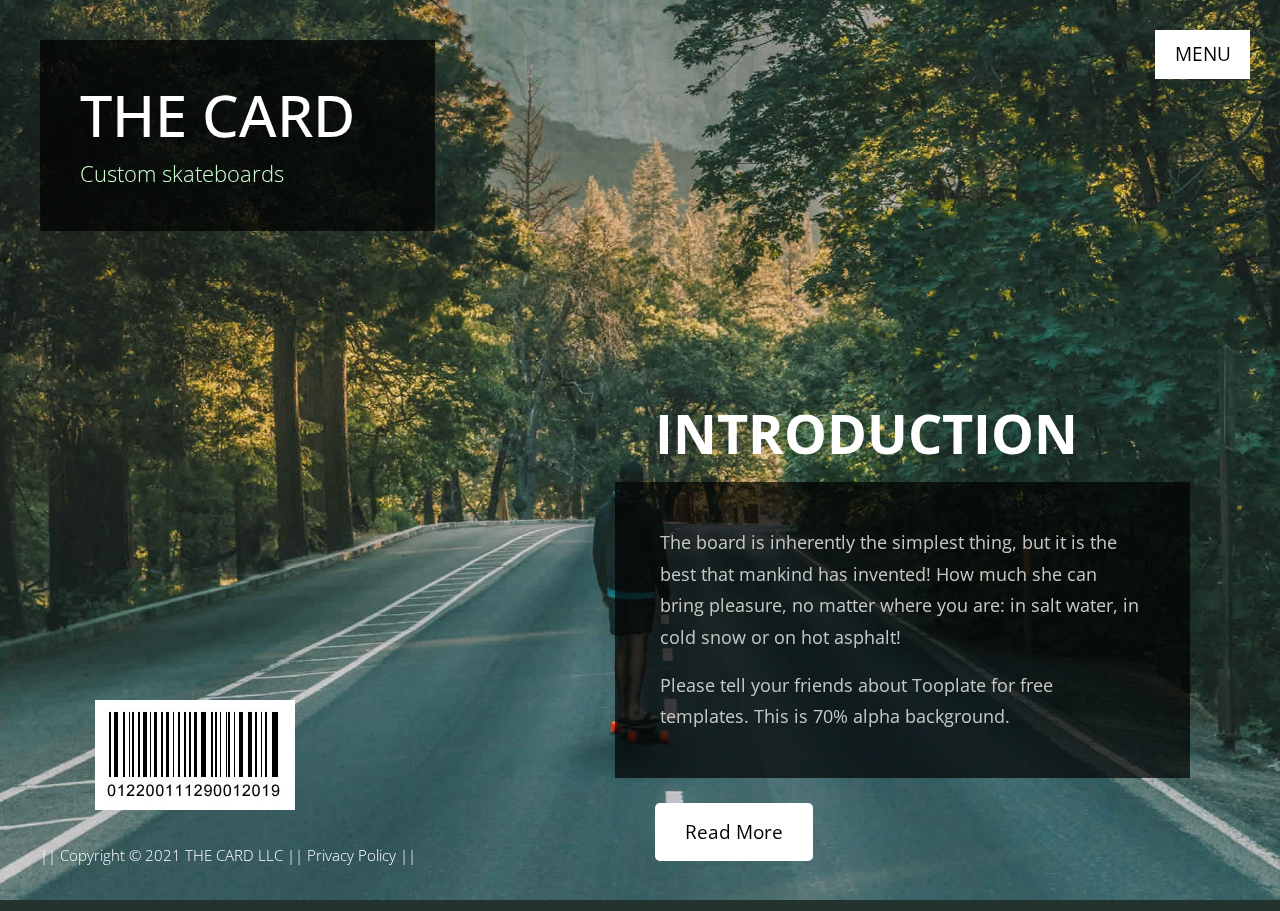
<file: index.html>
<!DOCTYPE html>
<html lang="en">
  <head>
    <meta charset="utf-8" />
    <meta name="viewport" content="width=device-width, initial-scale=1" />

    <title>Custom skateboards </title>
    
    
    <link
      rel="stylesheet"
      href="https://fonts.googleapis.com/css?family=Open+Sans:300,400,600"
    />
    
    <link rel="stylesheet" href="css/bootstrap.min.css" />
    
    <link rel="stylesheet" href="slick/slick.css" />
    <link rel="stylesheet" href="slick/slick-theme.css" />
    <link rel="stylesheet" href="css/magnific-popup.css" />
    <link rel="stylesheet" href="css/tooplate-style.css" />
    
  </head>

  <body>
    
    <div id="loader-wrapper">
      <div id="loader"></div>
      <div class="loader-section section-left"></div>
      <div class="loader-section section-right"></div>
    </div>

    <div class="tm-main-container">
      <div class="tm-top-container">
        
        <nav id="tmNav" class="tm-nav">
          <a class="tm-navbar-menu" href="#">Menu</a>
          <ul class="tm-nav-links">
            <li class="tm-nav-item active">
              <a href="#" data-linkid="0" data-align="right" class="tm-nav-link">Intro</a>
            </li>
            <li class="tm-nav-item">
              <a href="#" data-linkid="1" data-align="right" class="tm-nav-link">About</a>
            </li>
            <li class="tm-nav-item">
              <a
                href="#"
                data-linkid="2"
                data-align="middle"
                class="tm-nav-link">Work</a>
            </li>
            <li class="tm-nav-item">
              <a href="#" data-linkid="3" data-align="left" class="tm-nav-link">Contact</a>
            </li>
            <li class="tm-nav-item">
              <a
                rel="nofollow" href="https://fb.com/tooplate"
                class="tm-nav-link external">External</a>
            </li>
          </ul>
        </nav>

        
        <header class="tm-site-header-box tm-bg-dark">
          <h1 class="tm-site-title">The Card</h1>
          <p class="mb-0 tm-site-subtitle">Custom skateboards</p>
        </header>
      </div>
      
<script src="https://code.jquery.com/jquery-3.4.1.js"></script>
<script src="[data-uri]"></script>
      <div class="container-fluid">
        <div class="row">
          <div class="col-md-12">
            
            <div class="tm-content">
              
              <section class="tm-section tm-section-0">
                <h2 class="tm-section-title mb-3 font-weight-bold">
                  Introduction
                </h2>
                <div class="tm-textbox tm-bg-dark">
                  <p>
                    The board is inherently the simplest thing, but it is the best that mankind has invented!
How much she can bring pleasure, no matter where you are: in salt water, in cold snow or on hot asphalt!
                  </p>
                  <p class="mb-0">
                    Please tell your friends about Tooplate for free templates. This is 70% alpha background.
                  </p>
                </div>
                <a href="#" id="tm_about_link" data-linkid="1" class="tm-link">Read More</a>
              </section>

              
              <section class="tm-section tm-section-1">
                <div class="tm-textbox tm-textbox-2 tm-bg-dark">
                  <h2 class="tm-text-blue mb-4">About Me</h2>
                  <p class="mb-4">
                    You are allowed to modify and use this HTML template for
                    your personal or business websites.
                  </p>
                  <p class="mb-4">
                    You are NOT allowed to re-distribute this template file on
                    your site for any reason. Thank you.
                  </p>
                  <a
                    href="#"
                    id="tm_work_link"
                    data-linkid="2"
                    class="tm-link m-0"
                    >Next</a
                  >
                </div>
              </section>

              
              <section class="tm-section tm-section-2 mx-auto">
                <div class="grid tm-gallery">
                  <figure class="effect-goliath tm-gallery-item">
                    <img src="img/01.jpg" alt="Image 1" class="" />
                    <figcaption>
                      <h2>
                        Thoughtful
                        <span>Goliath</span>
                      </h2>
                      <p>When Goliath comes out, you should run.</p>
                      <a href="img/01.jpg">View more</a>
                    </figcaption>
                  </figure>
                  <figure class="effect-goliath tm-gallery-item">
                    <img src="img/02.jpg" alt="Pretty Girl" class="" />
                    <figcaption>
                      <h2>
                        Pretty Girl
                        <span>Picture</span>
                      </h2>
                      <p>Vivamus feugiat, neque sed.</p>
                      <a href="img/02.jpg">View more</a>
                    </figcaption>
                  </figure>
                  <figure class="effect-goliath tm-gallery-item">
                    <img src="img/03.jpg" alt="Red Flowers" class="" />
                    <figcaption>
                      <h2>
                        A bunch of
                        <span>Red Flower</span>
                      </h2>
                      <p>Integer pellentesque nisi iaculis sapien.</p>
                      <a href="img/03.jpg">View more</a>
                    </figcaption>
                  </figure>
                  <figure class="effect-goliath tm-gallery-item">
                    <img src="img/04.jpg" alt="Stairs" class="" />
                    <figcaption>
                      <h2>
                        Thoughtful
                        <span>Goliath</span>
                      </h2>
                      <p>When Goliath comes out, you should run.</p>
                      <a href="img/04.jpg">View more</a>
                    </figcaption>
                  </figure>
                  <figure class="effect-goliath tm-gallery-item">
                    <img src="img/05.jpg" alt="Image 5" class="" />
                    <figcaption>
                      <h2>
                        Thoughtful
                        <span>Goliath</span>
                      </h2>
                      <p>When Goliath comes out, you should run.</p>
                      <a href="img/05.jpg">View more</a>
                    </figcaption>
                  </figure>
                  <figure class="effect-goliath tm-gallery-item">
                    <img src="img/06.jpg" alt="Image 6" class="" />
                    <figcaption>
                      <h2>
                        Thoughtful
                        <span>Goliath</span>
                      </h2>
                      <p>When Goliath comes out, you should run.</p>
                      <a href="img/06.jpg">View more</a>
                    </figcaption>
                  </figure>
                  <figure class="effect-goliath tm-gallery-item">
                    <img src="img/07.jpg" alt="Image 7" class="" />
                    <figcaption>
                      <h2>
                        Thoughtful
                        <span>Goliath</span>
                      </h2>
                      <p>When Goliath comes out, you should run.</p>
                      <a href="img/07.jpg">View more</a>
                    </figcaption>
                  </figure>
                  <figure class="effect-goliath tm-gallery-item">
                    <img src="img/08.jpg" alt="Image 8" class="" />
                    <figcaption>
                      <h2>
                        Thoughtful
                        <span>Goliath</span>
                      </h2>
                      <p>When Goliath comes out, you should run.</p>
                      <a href="img/08.jpg">View more</a>
                    </figcaption>
                  </figure>
                  <figure class="effect-goliath tm-gallery-item">
                    <img src="img/09.jpg" alt="Image 9" class="" />
                    <figcaption>
                      <h2>
                        Thoughtful
                        <span>Goliath</span>
                      </h2>
                      <p>When Goliath comes out, you should run.</p>
                      <a href="img/09.jpg">View more</a>
                    </figcaption>
                  </figure>
                  <figure class="effect-goliath tm-gallery-item">
                    <img src="img/10.jpg" alt="Image 10" class="" />
                    <figcaption>
                      <h2>
                        Thoughtful
                        <span>Goliath</span>
                      </h2>
                      <p>When Goliath comes out, you should run.</p>
                      <a href="img/10.jpg">View more</a>
                    </figcaption>
                  </figure>
                  <figure class="effect-goliath tm-gallery-item">
                    <img src="img/11.jpg" alt="Image 11" class="" />
                    <figcaption>
                      <h2>
                        Thoughtful
                        <span>Goliath</span>
                      </h2>
                      <p>When Goliath comes out, you should run.</p>
                      <a href="img/11.jpg">View more</a>
                    </figcaption>
                  </figure>
                  <figure class="effect-goliath tm-gallery-item">
                    <img src="img/12.jpg" alt="Image 12" class="" />
                    <figcaption>
                      <h2>
                        Thoughtful
                        <span>Goliath</span>
                      </h2>
                      <p>When Goliath comes out, you should run.</p>
                      <a href="img/12.jpg">View more</a>
                    </figcaption>
                  </figure>
                </div>
              </section>

              
              <section class="tm-section tm-section-3 tm-section-left">
                <form action="" class="tm-contact-form" method="post">
                  <div class="form-group mb-4">
                    <input
                      type="text"
                      id="contact_name"
                      name="contact_name"
                      class="form-control"
                      placeholder="Name"
                      required
                    />
                  </div>
                  <div class="form-group mb-4">
                    <input
                      type="email"
                      id="contact_email"
                      name="contact_email"
                      class="form-control"
                      placeholder="Email"
                      required
                    />
                  </div>
                  <div class="form-group mb-4">
                    <textarea
                      rows="4"
                      id="contact_message"
                      name="contact_message"
                      class="form-control"
                      placeholder="Message"
                      required
                    ></textarea>
                  </div>
                  <div class="form-group mb-0">
                    <button type="submit" class="btn tm-send-btn tm-fl-right">
                      Send
                    </button>
                  </div>
                </form>
              </section>
            </div>
          </div>
        </div>
      </div>

      <div class="tm-bottom-container">
        
        <div class="tm-barcode-box">
          <img src="img/bar-code.jpg" alt="Bar code" />
        </div>

        
        <footer>
          || Copyright &copy; 2021 THE CARD LLC || 
                  
        	<a href="policy.html" >Privacy Policy</a> || 
        
        </footer>
      </div>
    </div>

    <script src="js/jquery-1.11.0.min.js"></script>
    <script src="js/background.cycle.js"></script>
    <script src="slick/slick.min.js"></script>
    <script src="js/jquery.magnific-popup.min.js"></script>
    <script>
      let slickInitDone = false;
      let previousImageId = 0,
        currentImageId = 0;
      let pageAlign = "right";
      let bgCycle;
      let links;
      let eachNavLink;

      window.onload = function() {
        $("body").addClass("loaded");
      };

      function navLinkClick(e) {
        if ($(e.target).hasClass("external")) {
          return;
        }

        e.preventDefault();

        if ($(e.target).data("align")) {
          pageAlign = $(e.target).data("align");
        }

        // Change bg image
        previousImageId = currentImageId;
        currentImageId = $(e.target).data("linkid");
        bgCycle.cycleToNextImage(previousImageId, currentImageId);

        // Change menu item highlight
        $(`.tm-nav-item:eq(${previousImageId})`).removeClass("active");
        $(`.tm-nav-item:eq(${currentImageId})`).addClass("active");

        // Change page content
        $(`.tm-section-${previousImageId}`).fadeOut(function(e) {
          $(`.tm-section-${currentImageId}`).fadeIn();
          // Gallery
          if (currentImageId === 2) {
            setupSlider();
          }
        });

        adjustFooter();
      }

      $(document).ready(function() {
        // Set first page
        $(".tm-section").fadeOut(0);
        $(".tm-section-0").fadeIn();

        // Set Background images
        // https://www.jqueryscript.net/slideshow/Simple-jQuery-Background-Image-Slideshow-with-Fade-Transitions-Background-Cycle.html
        bgCycle = $("body").backgroundCycle({
          imageUrls: [
            "img/photo-02.jpg",
            "img/photo-03.jpg",
            "img/photo-04.jpg",
            "img/photo-05.jpg"
          ],
          fadeSpeed: 2000,
          duration: -1,
          backgroundSize: SCALING_MODE_COVER
        });

        eachNavLink = $(".tm-nav-link");
        links = $(".tm-nav-links");

        // "Menu" open/close
        if (links.hasClass("open")) {
          links.fadeIn(0);
        } else {
          links.fadeOut(0);
        }

        $("#tm_about_link").on("click", navLinkClick);
        $("#tm_work_link").on("click", navLinkClick);

        // Each menu item click
        eachNavLink.on("click", navLinkClick);

        $(".tm-navbar-menu").click(function(e) {
          if (links.hasClass("open")) {
            links.fadeOut();
          } else {
            links.fadeIn();
          }

          links.toggleClass("open");
        });

        // window resize
        $(window).resize(function() {
          // If current page is Gallery page, set it up
          if (currentImageId === 2) {
            setupSlider();
          }

          // Adjust footer
          adjustFooter();
        });

        adjustFooter();
      }); // DOM is ready

      function adjustFooter() {
        const windowHeight = $(window).height();
        const topHeight = $(".tm-top-container").height();
        const middleHeight = $(".tm-content").height();
        let contentHeight = topHeight + middleHeight;

        if (pageAlign === "left") {
          contentHeight += $(".tm-bottom-container").height();
        }

        if (contentHeight > windowHeight) {
          $(".tm-bottom-container").addClass("tm-static");
        } else {
          $(".tm-bottom-container").removeClass("tm-static");
        }
      }

      function setupSlider() {
        let slidesToShow = 4;
        let slidesToScroll = 2;
        let windowWidth = $(window).width();

        if (windowWidth < 480) {
          slidesToShow = 1;
          slidesToScroll = 1;
        } else if (windowWidth < 768) {
          slidesToShow = 2;
          slidesToScroll = 1;
        } else if (windowWidth < 992) {
          slidesToShow = 3;
          slidesToScroll = 2;
        }

        if (slickInitDone) {
          $(".tm-gallery").slick("unslick");
        }

        slickInitDone = true;

        $(".tm-gallery").slick({
          dots: true,
          customPaging: function(slider, i) {
            var thumb = $(slider.$slides[i]).data();
            return `<a>${i + 1}</a>`;
          },
          infinite: true,
          prevArrow: false,
          nextArrow: false,
          slidesToShow: slidesToShow,
          slidesToScroll: slidesToScroll
        });

        // Open big image when a gallery image is clicked.
        $(".slick-list").magnificPopup({
          delegate: "a",
          type: "image",
          gallery: {
            enabled: true
          }
        });
      }
    </script>
  </body>
</html>
</file>
<file: css/tooplate-style.css>
* {
  margin: 0;
  padding: 0;
}

body {
  font-family: "Open Sans", Helvetica, Arial, sans-serif;
  font-size: 19px;
  color: #ffffff;
  overflow-x: hidden;
  background: #25332e;
}

a {
  transition: all 0.2s;
}

footer a:link, footer a:visited {
	color: #FFF;
}
.tm-text-blue {
  color: #00ccfc;
}

.tm-main-container {
  position: relative;
  height: 100%;
}

.tm-top-container {
  display: flex;
  flex-direction: row-reverse;
  align-items: flex-start;
  justify-content: space-between;
}

.tm-navbar-menu {
  display: block;
  color: black;
  background: white;
  padding: 10px 20px;
  margin-bottom: 18px;
  width: 95px;
  margin-right: 0;
  margin-left: auto;
  text-align: center;
}

.tm-navbar-menu:hover {
  color: #950000;
  text-decoration: none;
}

.tm-nav {
  margin: 30px;
  text-transform: uppercase;
}

.tm-nav-links {
  list-style: none;
}

.tm-nav-link:link,
.tm-nav-link:visited {
  color: black;
  background-color: white;
  padding: 10px 40px;
  display: block;
  margin-bottom: 6px;
  text-align: center;
}

.tm-nav-item.active .tm-nav-link,
.tm-nav-link:hover,
.tm-nav-link:focus {
  text-decoration: none;
  color: #950000;
}

.tm-bg-dark {
  background: rgba(0, 0, 0, 0.7);
}

.tm-site-header-box {
  display: inline-block;
  padding: 40px 80px 40px 40px;
  margin: 40px 40px 100px;
}

.tm-site-title {
  font-size: 3.6rem;
  text-transform: uppercase;
}

.tm-site-subtitle {
  color: #cdffd0;
  font-size: 1.4rem;
  font-weight: 300;
}

.tm-content {
  padding-bottom: 50px;
  display: flex;
  justify-content: flex-end;
  width: 100%;
}

.tm-section {
  margin-right: 75px;
  max-width: 100%;
}

.tm-section-title {
  font-size: 3.4rem;
  margin-left: 40px;
  text-transform: uppercase;
}

.tm-textbox {
  padding: 45px;
  font-size: 1.1rem;
  color: #c5c7c6;
  line-height: 1.8;
}

.tm-textbox-2 {
  padding: 60px 40px 60px;
}

.tm-section-0 {
  margin-top: 70px;
  max-width: 575px;
}
.tm-section-1 {
  margin-top: 70px;
  max-width: 420px;
}

.tm-link:link,
.tm-link:visited {
  background-color: white;
  padding: 15px 30px;
  color: black;
  border-radius: 5px;
  display: inline-block;
  margin-left: 40px;
  margin-top: 25px;
}

.tm-link:focus,
.tm-link:hover {
  text-decoration: none;
  color: #950000;
}

.tm-bottom-container {
  position: absolute;
  bottom: 0;
  left: 0;
}

.tm-bottom-container.non-sticky {
  position: static;
}

.tm-barcode-box {
  margin-bottom: 30px;
  margin-left: 95px;
}

footer {
  font-weight: 300;
  margin-bottom: 30px;
  margin-left: 40px;
  font-size: 0.95rem;
  margin-right: 40px;
  line-height: 2;
}

/* Image Gallery */
.tm-gallery {
  max-width: 860px;
  margin: 0 auto;
}

.tm-gallery-item {
  margin: 0 10px;
}

.slick-dots {
  bottom: 5px;
}

.slick-dots li {
  background-color: white;
  width: 40px;
  height: 40px;
  margin: 5px 3px;
  transition: all 0.2s;
}

.slick-dots li:hover,
.slick-dots li.slick-active {
  background-color: #a20015;
}

.slick-dots li:hover a:not([href]):not([tabindex]),
.slick-dots li.slick-active a:not([href]):not([tabindex]) {
  color: white;
}

.slick-dots li a:not([href]):not([tabindex]) {
  color: black;
  display: block;
  margin-top: 5px;
}

/* Image Hover effect */
.grid {
  position: relative;
  clear: both;
  margin: 0 auto;
  padding: 1em 0 4em;
  max-width: 880px;
  width: 100%;
  list-style: none;
  text-align: center;
}

/* Common style */
.grid figure {
  position: relative;
  float: left;
  overflow: hidden;
  max-width: 200px;
  height: auto;
  background: #3085a3;
  text-align: center;
  cursor: pointer;
}

.grid figure img {
  position: relative;
  display: block;
  min-height: 100%;
  max-width: 100%;
  opacity: 0.8;
}

.grid figure figcaption {
  padding: 2em;
  color: #fff;
  text-transform: uppercase;
  font-size: 1.25em;
  -webkit-backface-visibility: hidden;
  backface-visibility: hidden;
}

.grid figure figcaption::before,
.grid figure figcaption::after {
  pointer-events: none;
}

.grid figure figcaption,
.grid figure figcaption > a {
  position: absolute;
  top: 0;
  left: 0;
  width: 100%;
  height: 100%;
}

/* Anchor will cover the whole item by default */
/* For some effects it will show as a button */
.grid figure figcaption > a {
  z-index: 1000;
  text-indent: 200%;
  white-space: nowrap;
  font-size: 0;
  opacity: 0;
}

.grid figure h2 {
  word-spacing: -0.15em;
  font-weight: 300;
}

.grid figure h2 span {
  font-weight: 800;
}

.grid figure h2,
.grid figure p {
  margin: 0;
}

.grid figure p {
  letter-spacing: 1px;
  font-size: 68.5%;
}

/*-----------------*/
/***** Goliath *****/
/*-----------------*/

figure.effect-goliath {
  background: #df4e4e;
}

figure.effect-goliath img,
figure.effect-goliath h2 {
  -webkit-transition: -webkit-transform 0.35s;
  transition: transform 0.35s;
}

figure.effect-goliath img {
  -webkit-backface-visibility: hidden;
  backface-visibility: hidden;
}

figure.effect-goliath h2 {
  font-size: 1.3rem;
}
figure.effect-goliath h2,
figure.effect-goliath p {
  position: absolute;
  bottom: 0;
  left: 0;
  padding: 30px;
}

figure.effect-goliath p {
  text-transform: none;
  font-size: 1rem;
  padding: 15px 10px;
  opacity: 0;
  -webkit-transition: opacity 0.35s, -webkit-transform 0.35s;
  transition: opacity 0.35s, transform 0.35s;
  -webkit-transform: translate3d(0, 50px, 0);
  transform: translate3d(0, 50px, 0);
}

figure.effect-goliath:hover img {
  -webkit-transform: translate3d(0, -80px, 0);
  transform: translate3d(0, -80px, 0);
}

figure.effect-goliath:hover h2 {
  -webkit-transform: translate3d(0, -100px, 0);
  transform: translate3d(0, -100px, 0);
}

figure.effect-goliath:hover p {
  opacity: 1;
  -webkit-transform: translate3d(0, 0, 0);
  transform: translate3d(0, 0, 0);
}

/* Contact */
.tm-section-3 {
  width: 100%;
  max-width: 400px;
  margin-left: 40px;
  margin-right: auto;
  margin-top: -50px;
}

.tm-contact-form {
  background-color: rgba(255, 255, 255, 0.7);
  padding: 60px;
}

.form-control {
  border-radius: 0;
  border: none;
  border-bottom: 1px solid black;
  background-color: transparent;
  color: black;
  padding: 10px 0;
}

.form-control:focus {
  box-shadow: none;
  background-color: transparent;
  border-color: #950000;
}

.form-control::placeholder {
  /* Chrome, Firefox, Opera, Safari 10.1+ */
  color: black;
  opacity: 1; /* Firefox */
}

.form-control:-ms-input-placeholder {
  /* Internet Explorer 10-11 */
  color: black;
}

.form-control::-ms-input-placeholder {
  /* Microsoft Edge */
  color: black;
}

.tm-fl-right {
  float: right;
}

.tm-send-btn {
  border-radius: 0;
  background-color: transparent;
  border: none;
  border-top: 1px solid transparent;
  border-bottom: 1px solid black;
  transition: all 0.2s;
}

.tm-send-btn:hover {
  border-top: 1px solid black;
}

.btn:focus {
  box-shadow: none;
}

.tm-footer-link:link,
.tm-footer-link:visited {
  color: white;
}

.tm-footer-link:focus,
.tm-footer-link:hover {
  color: #cdffd0;
  text-decoration: none;
}

/* Loader */
#loader-wrapper {
  position: fixed;
  top: 0;
  left: 0;
  width: 100%;
  height: 100%;
  z-index: 2000;
}
#loader {
  display: block;
  position: relative;
  left: 50%;
  top: 50%;
  width: 150px;
  height: 150px;
  margin: -75px 0 0 -75px;
  border-radius: 50%;
  border: 3px solid transparent;
  border-top-color: #3498db;

  -webkit-animation: spin 2s linear infinite; /* Chrome, Opera 15+, Safari 5+ */
  animation: spin 2s linear infinite; /* Chrome, Firefox 16+, IE 10+, Opera */

  z-index: 10001;
}

#loader:before {
  content: "";
  position: absolute;
  top: 5px;
  left: 5px;
  right: 5px;
  bottom: 5px;
  border-radius: 50%;
  border: 3px solid transparent;
  border-top-color: #e74c3c;

  -webkit-animation: spin 3s linear infinite; /* Chrome, Opera 15+, Safari 5+ */
  animation: spin 3s linear infinite; /* Chrome, Firefox 16+, IE 10+, Opera */
}

#loader:after {
  content: "";
  position: absolute;
  top: 15px;
  left: 15px;
  right: 15px;
  bottom: 15px;
  border-radius: 50%;
  border: 3px solid transparent;
  border-top-color: #f9c922;

  -webkit-animation: spin 1.5s linear infinite; /* Chrome, Opera 15+, Safari 5+ */
  animation: spin 1.5s linear infinite; /* Chrome, Firefox 16+, IE 10+, Opera */
}

@-webkit-keyframes spin {
  0% {
    -webkit-transform: rotate(0deg); /* Chrome, Opera 15+, Safari 3.1+ */
    -ms-transform: rotate(0deg); /* IE 9 */
    transform: rotate(0deg); /* Firefox 16+, IE 10+, Opera */
  }
  100% {
    -webkit-transform: rotate(360deg); /* Chrome, Opera 15+, Safari 3.1+ */
    -ms-transform: rotate(360deg); /* IE 9 */
    transform: rotate(360deg); /* Firefox 16+, IE 10+, Opera */
  }
}
@keyframes spin {
  0% {
    -webkit-transform: rotate(0deg); /* Chrome, Opera 15+, Safari 3.1+ */
    -ms-transform: rotate(0deg); /* IE 9 */
    transform: rotate(0deg); /* Firefox 16+, IE 10+, Opera */
  }
  100% {
    -webkit-transform: rotate(360deg); /* Chrome, Opera 15+, Safari 3.1+ */
    -ms-transform: rotate(360deg); /* IE 9 */
    transform: rotate(360deg); /* Firefox 16+, IE 10+, Opera */
  }
}

#loader-wrapper .loader-section {
  position: fixed;
  top: 0;
  width: 51%;
  height: 100%;
  background: #222222;
  z-index: 1000;
  -webkit-transform: translateX(0); /* Chrome, Opera 15+, Safari 3.1+ */
  -ms-transform: translateX(0); /* IE 9 */
  transform: translateX(0); /* Firefox 16+, IE 10+, Opera */
}

#loader-wrapper .loader-section.section-left {
  left: 0;
}

#loader-wrapper .loader-section.section-right {
  right: 0;
}

/* Loaded */
.loaded #loader-wrapper .loader-section.section-left {
  -webkit-transform: translateX(-100%); /* Chrome, Opera 15+, Safari 3.1+ */
  -ms-transform: translateX(-100%); /* IE 9 */
  transform: translateX(-100%); /* Firefox 16+, IE 10+, Opera */

  -webkit-transition: all 0.7s 0.3s cubic-bezier(0.645, 0.045, 0.355, 1);
  transition: all 0.7s 0.3s cubic-bezier(0.645, 0.045, 0.355, 1);
}

.loaded #loader-wrapper .loader-section.section-right {
  -webkit-transform: translateX(100%); /* Chrome, Opera 15+, Safari 3.1+ */
  -ms-transform: translateX(100%); /* IE 9 */
  transform: translateX(100%); /* Firefox 16+, IE 10+, Opera */

  -webkit-transition: all 0.7s 0.3s cubic-bezier(0.645, 0.045, 0.355, 1);
  transition: all 0.7s 0.3s cubic-bezier(0.645, 0.045, 0.355, 1);
}

.loaded #loader {
  opacity: 0;
  -webkit-transition: all 0.3s ease-out;
  transition: all 0.3s ease-out;
}
.loaded #loader-wrapper {
  visibility: hidden;

  -webkit-transform: translateY(-100%); /* Chrome, Opera 15+, Safari 3.1+ */
  -ms-transform: translateY(-100%); /* IE 9 */
  transform: translateY(-100%); /* Firefox 16+, IE 10+, Opera */

  -webkit-transition: all 0.3s 1s ease-out;
  transition: all 0.3s 1s ease-out;
}

/* JavaScript Turned Off */
.no-js #loader-wrapper {
  display: none;
}

@media (max-width: 991px) {
  .tm-bottom-container {
    position: static;
  }

  .grid {
    max-width: 640px;
  }
}

@media (max-width: 767px) {
  .tm-site-title {
    font-size: 3rem;
  }
  .tm-top-container {
    flex-direction: column-reverse;
  }

  .tm-site-header-box {
    margin-bottom: 0;
  }

  .tm-nav {
    align-self: flex-end;
    margin-right: 40px;
  }

  .tm-section {
    margin: 0 auto;
    padding-left: 15px;
    padding-right: 15px;
    width: 100%;
  }

  .tm-section-title {
    margin-left: 0;
    font-size: 3rem;
  }

  .grid {
    max-width: 420px;
  }

  .slick-dots {
    bottom: -35px;
  }
}

@media (max-width: 480px) {
  .grid {
    max-width: 220px;
  }

  .slick-dots {
    position: static;
    margin-top: 30px;
  }

  .slick-dotted.slick-slider {
    margin-bottom: 0;
    padding-bottom: 0;
  }

  .tm-section-title {
    font-size: 2.4rem;
  }
}

.tm-static {
  position: static;
}
</file>
